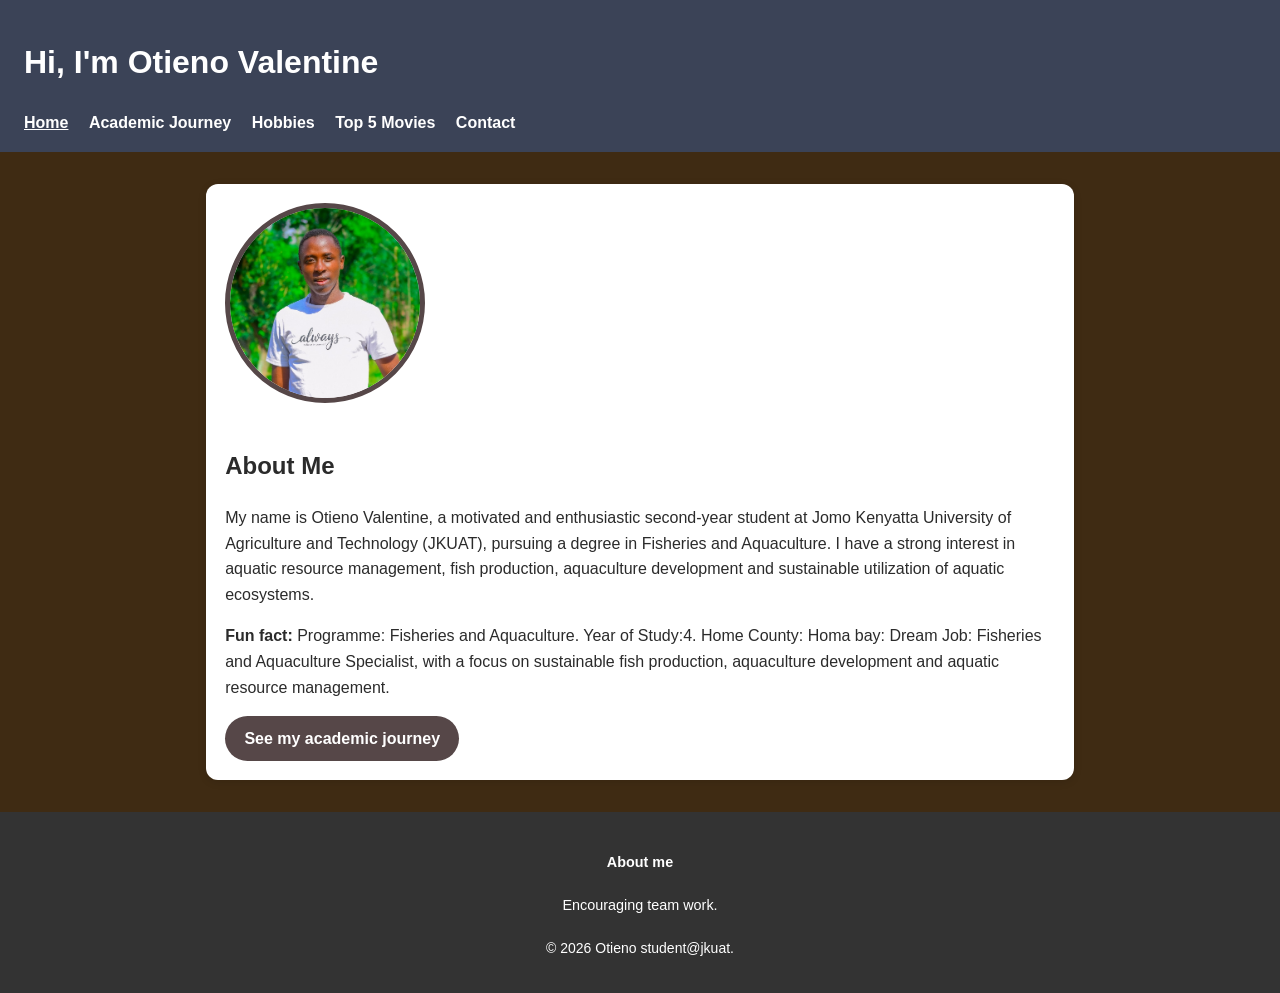
<file: index.html>
<!doctype html>
<html lang="en">
  <head>
    <meta charset="utf-8" />
    <meta name="viewport" content="width=device-width, initial-scale=1" />
    <title>Otieno | Portfolio</title>
    <link rel="stylesheet" href="style.css" />
  </head>
  <body>
    <header>
      <h1>Hi, I'm Otieno Valentine</h1>
      <nav>
        <a href="index.html" class="active">Home</a>
        <a href="academic.html">Academic Journey</a>
        <a href="hobbies.html">Hobbies</a>
        <a href="movies.html">Top 5 Movies</a>
        <a href="contact.html">Contact</a>
      </nav>
    </header>
    <main>
      <section class="card hero">
        <img
          src="images/my-photo.jpeg"
          alt="Photo of Your Name smiling"
          class="profile-pic"
        />
        <div>
          <h2>About Me</h2>
          <p>
            My name is Otieno Valentine, a motivated and enthusiastic
            second-year student at Jomo Kenyatta University of Agriculture and
            Technology (JKUAT), pursuing a degree in Fisheries and Aquaculture.
            I have a strong interest in aquatic resource management, fish
            production, aquaculture development and sustainable utilization of
            aquatic ecosystems.
          </p>
          <p>
            <strong>Fun fact:</strong> Programme: Fisheries and Aquaculture.
            Year of Study:4. Home County:
            Homa bay: Dream Job: Fisheries and Aquaculture Specialist,
            with a focus on sustainable fish production, aquaculture development
            and aquatic resource management.
          </p>
          <a class="btn" href="academic.html">See my academic journey</a>
        </div>
      </section>
    </main>
    <footer>
    <div class="footer-content">
        <h4>About me</h4>
        <p>Encouraging team work.</p>
    </div>
    <div class="footer-bottom">
        <p>&copy; 2026 Otieno student@jkuat.</p>
    </div>
</footer>
  </body>
</html>
</file>
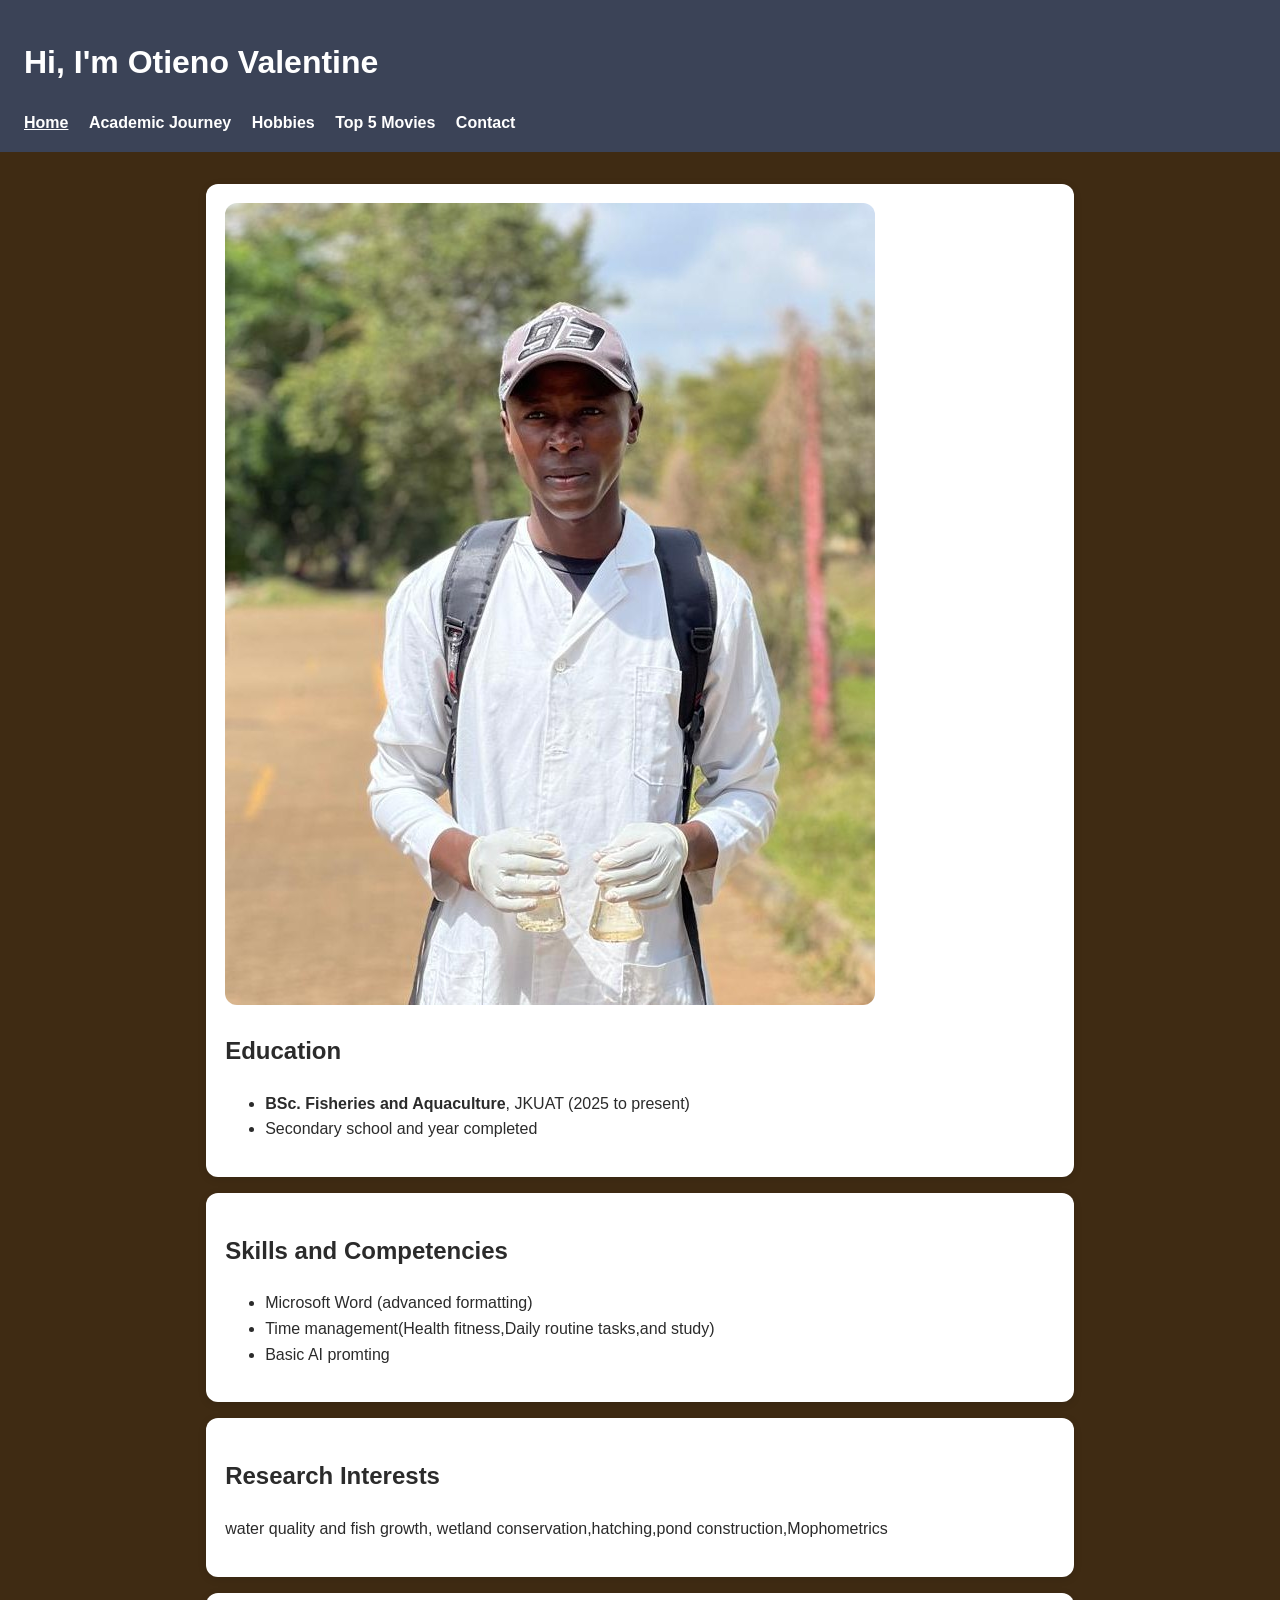
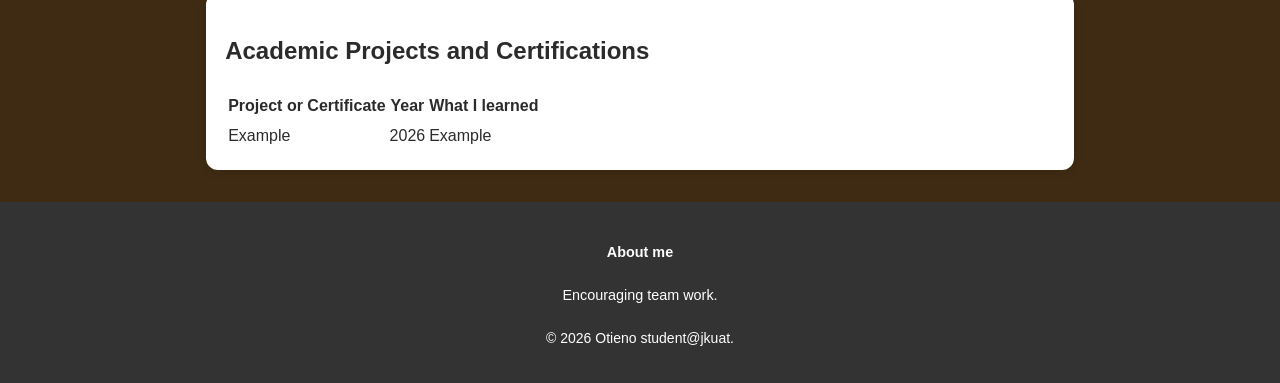
<file: academic.html>
<!doctype html>
<html lang="en">
  <head>
    <meta charset="UTF-8" />
    <meta name="viewport" content="width=device-width, initial-scale=1.0" />
    <link rel="stylesheet" href="style.css">
    <title>Document</title>
  </head>
  <body>
    <header>
      <h1>Hi, I'm Otieno Valentine</h1>
      <nav>
        <a href="index.html" class="active">Home</a>
        <a href="academic.html">Academic Journey</a>
        <a href="hobbies.html">Hobbies</a>
        <a href="movies.html">Top 5 Movies</a>
        <a href="contact.html">Contact</a>
      </nav>
    </header>
    <main>
      <section class="card">
        <img src="images/my-photo f.jpeg" alt="Me during a field visit at ..." />
        <h2>Education</h2>
        <ul>
          <li>
            <strong>BSc. Fisheries and Aquaculture</strong>, JKUAT (2025 to
            present)
          </li>
          <li>Secondary school and year completed</li>
        </ul>
      </section>
      <section class="card">
        <h2>Skills and Competencies</h2>
        <ul>
          <li>Microsoft Word (advanced formatting)</li>
          <li>Time management(Health fitness,Daily routine tasks,and study)</li>
          <li>Basic AI promting</li>
        </ul>
      </section>
      <section class="card">
        <h2>Research Interests</h2>
        <p>
         water quality and fish growth, wetland conservation,hatching,pond construction,Mophometrics
        </p>
      </section>
      <section class="card">
        <h2>Academic Projects and Certifications</h2>
        <table>
          <tr>
            <th>Project or Certificate</th>
            <th>Year</th>
            <th>What I learned</th>
          </tr>
          <tr>
            <td>Example</td>
            <td>2026</td>
            <td>Example</td>
          </tr>
        </table>
      </section>
    </main>
    <footer>
    <div class="footer-content">
        <h4>About me</h4>
        <p>Encouraging team work.</p>
    </div>
    <div class="footer-bottom">
        <p>&copy; 2026 Otieno student@jkuat.</p>
    </div>
</footer>
  </body>
</html>
</file>
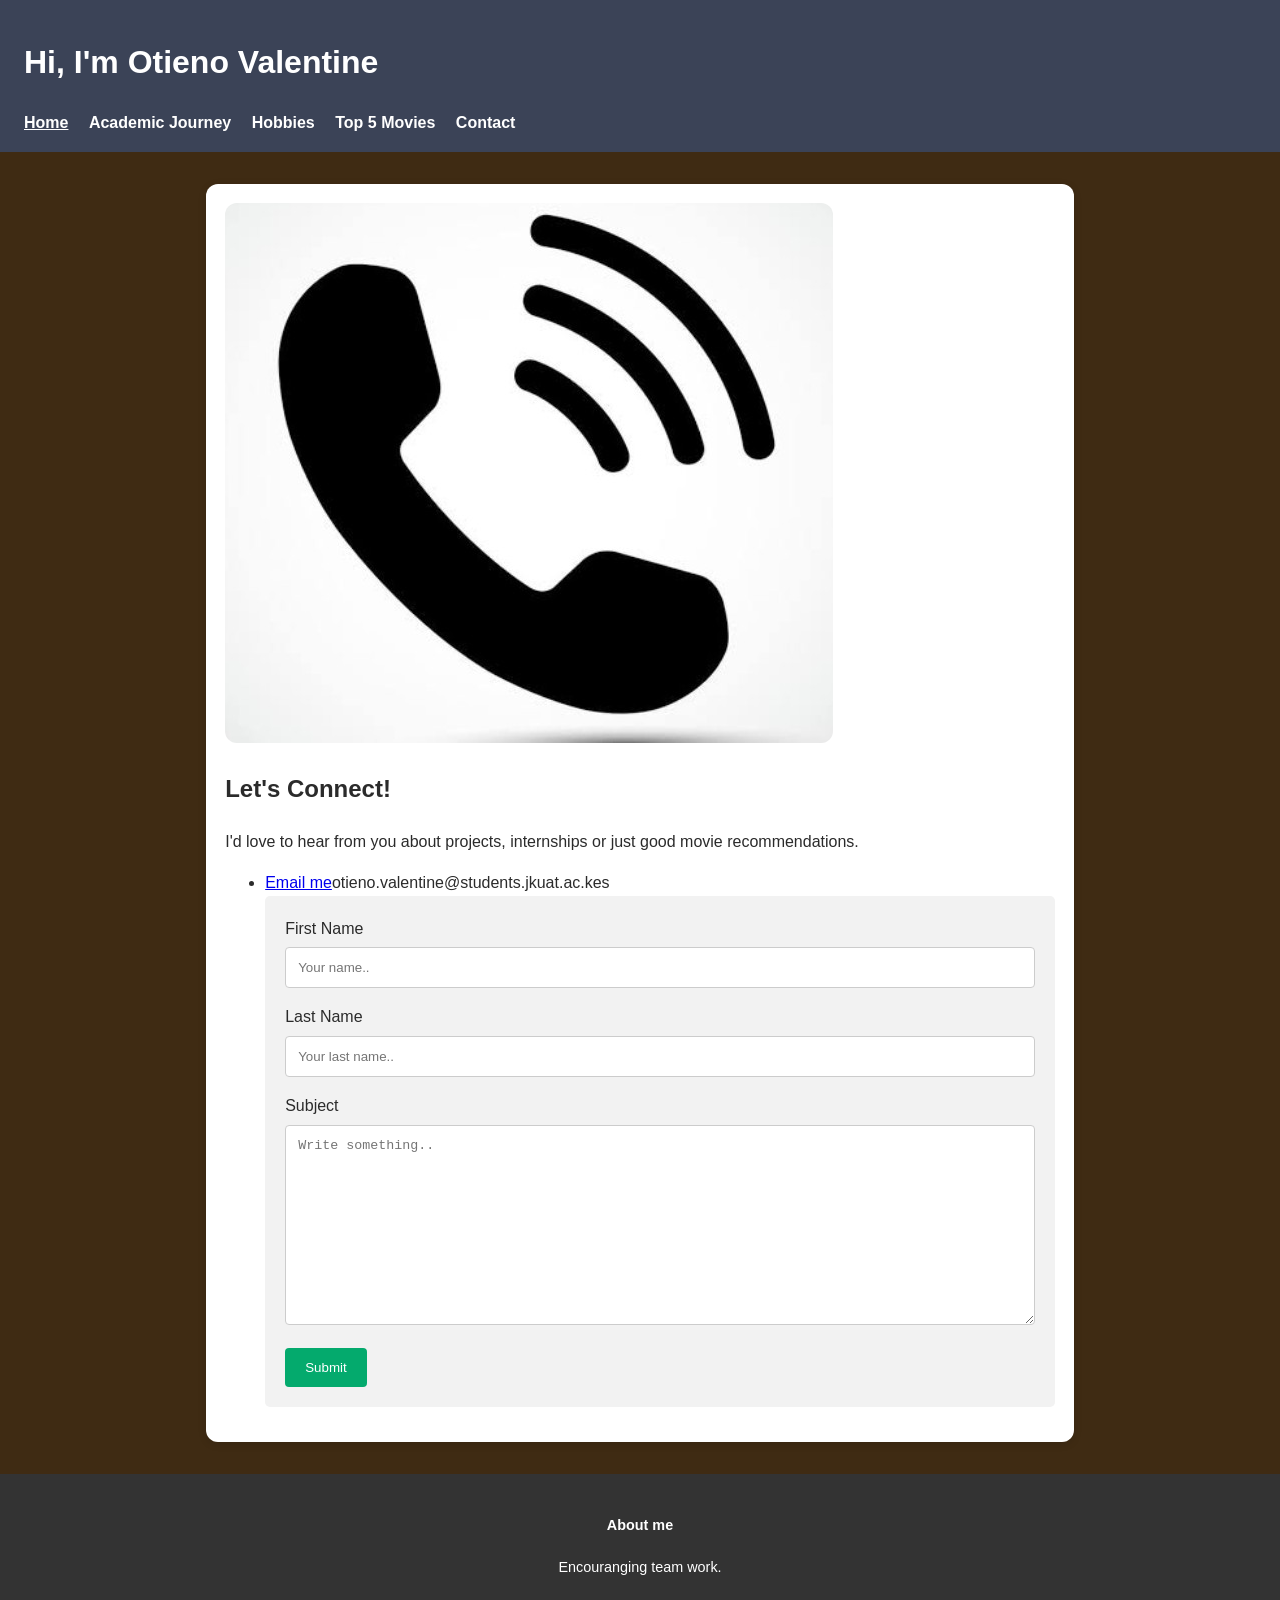
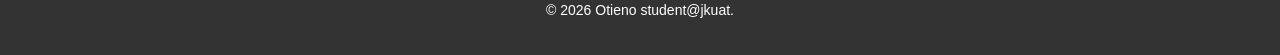
<file: contact.html>
<!doctype html>
<html lang="en">
  <head>
    <meta charset="UTF-8" />
    <meta name="viewport" content="width=device-width, initial-scale=1.0" />
    <link rel="stylesheet" href="style.css" />
    <title>Document</title>
  </head>
  <body>
    <header>
      <h1>Hi, I'm Otieno Valentine</h1>
      <nav>
        <a href="index.html" class="active">Home</a>
        <a href="academic.html">Academic Journey</a>
        <a href="hobbies.html">Hobbies</a>
        <a href="movies.html">Top 5 Movies</a>
        <a href="contact.html">Contact</a>
      </nav>
    </header>
    <main>
      <section class="card">
        <img
          src="images/contact.jpeg"
          alt="Me waving, with a welcoming smile"
        />
        <h2>Let's Connect!</h2>
        <p>
          I'd love to hear from you about projects, internships or just good
          movie recommendations.
        </p>
        <ul class="links">
          <li><a href="mailto:.">Email me</a>otieno.valentine@students.jkuat.ac.kes</li>
          

        <div class="container">
  <form action="/action_page.php">
    <label for="fname">First Name</label>
    <input type="text" id="fname" name="firstname" placeholder="Your name..">

    <label for="lname">Last Name</label>
    <input type="text" id="lname" name="lastname" placeholder="Your last name..">



    <label for="subject">Subject</label>
    <textarea id="subject" name="subject" placeholder="Write something.." style="height:200px"></textarea>

    <input type="submit" value="Submit">
  </form>
</div>
      </section>
    </main>
    <footer>
    <div class="footer-content">
        <h4>About me</h4>
        <p>Encouranging team work.</p>
    </div>
    <div class="footer-bottom">
        <p>&copy; 2026 Otieno student@jkuat.</p>
    </div>
</footer>
  </body>
</html>
</file>
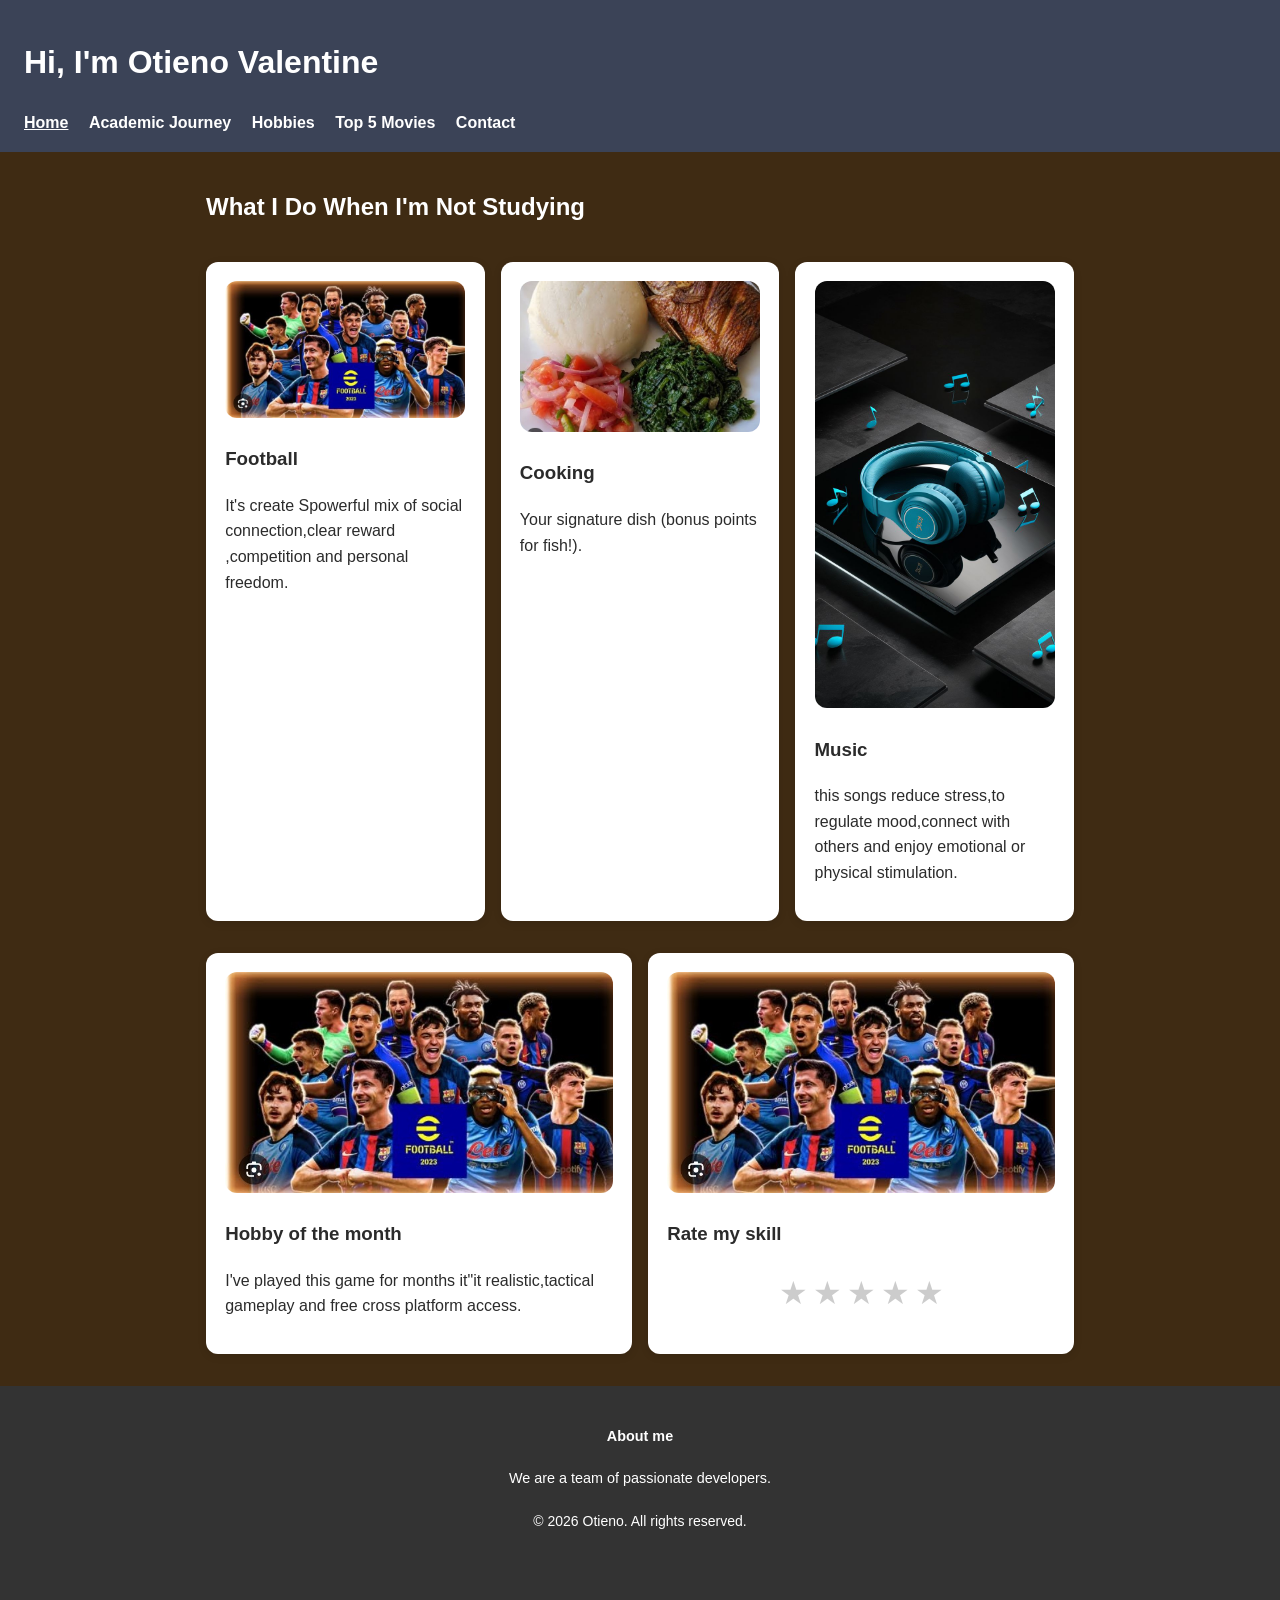
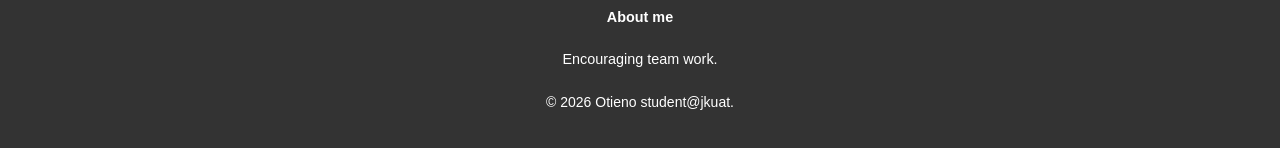
<file: hobbies.html>
<!doctype html>
<html lang="en">
  <head>
    <meta charset="UTF-8" />
    <meta name="viewport" content="width=device-width, initial-scale=1.0" />
    <link rel="stylesheet" href="style.css" />
    <title>Document</title>
  </head>
  <body>
    <header>
      <h1>Hi, I'm Otieno Valentine</h1>
      <nav>
        <a href="index.html" class="active">Home</a>
        <a href="academic.html">Academic Journey</a>
        <a href="hobbies.html">Hobbies</a>
        <a href="movies.html">Top 5 Movies</a>
        <a href="contact.html">Contact</a>
      </nav>
    </header>
    <main>
      <h2 class="hobieh2">What I Do When I'm Not Studying</h2>
      <div class="grid">
        <article class="card">
          <img src="images/hobby.jpeg" alt="Playing football with friends" />
          <h3>Football</h3>
          <p>It's create Spowerful mix of social connection,clear reward ,competition and personal freedom.</p>
        </article>
        <article class="card">
          <img src="images/hobby c.jpeg" alt="A plate of tilapia and ugali" />
          <h3>Cooking</h3>
          <p>Your signature dish (bonus points for fish!).</p>
        </article>
        <article class="card">
          <img src="images/hobby p.jpeg" alt="Headphones on a desk" />
          <h3>Music</h3>
          <p>this songs reduce stress,to regulate mood,connect with others and enjoy emotional or physical stimulation.</p>
        </article>
      </div>
      <div class="grid">
        <article class="card">
          <img src="images/hobby.jpeg" alt="Playing football with friends" />
          <h3>Hobby of the month</h3>
          <p>I've played this game for months it"it realistic,tactical gameplay and free cross platform access.</p>
        </article>
        <article class="card">
          <img src="images/hobby.jpeg" alt="A plate of tilapia and ugali" />
          <h3>Rate my skill</h3>
          <form>
            <div class="rating">
              <input type="radio" id="star5" name="rating" value="5" />
              <label for="star5">★</label>

              <input type="radio" id="star4" name="rating" value="4" />
              <label for="star4">★</label>

              <input type="radio" id="star3" name="rating" value="3" />
              <label for="star3">★</label>

              <input type="radio" id="star2" name="rating" value="2" />
              <label for="star2">★</label>

              <input type="radio" id="star1" name="rating" value="1" />
              <label for="star1">★</label>
            </div>
          </form>
        </article>
      </div>
    </main>
    <footer>
    <div class="footer-content">
        <h4>About me</h4>
        <p>We are a team of passionate developers.</p>
    </div>
    <div class="footer-bottom">
        <p>&copy; 2026 Otieno. All rights reserved.</p>
    </div>
</footer><footer>
    <div class="footer-content">
        <h4>About me</h4>
        <p>Encouraging team work.</p>
    </div>
    <div class="footer-bottom">
        <p>&copy; 2026 Otieno student@jkuat.</p>
    </div>
</footer>
  </body>
</html>
</file>
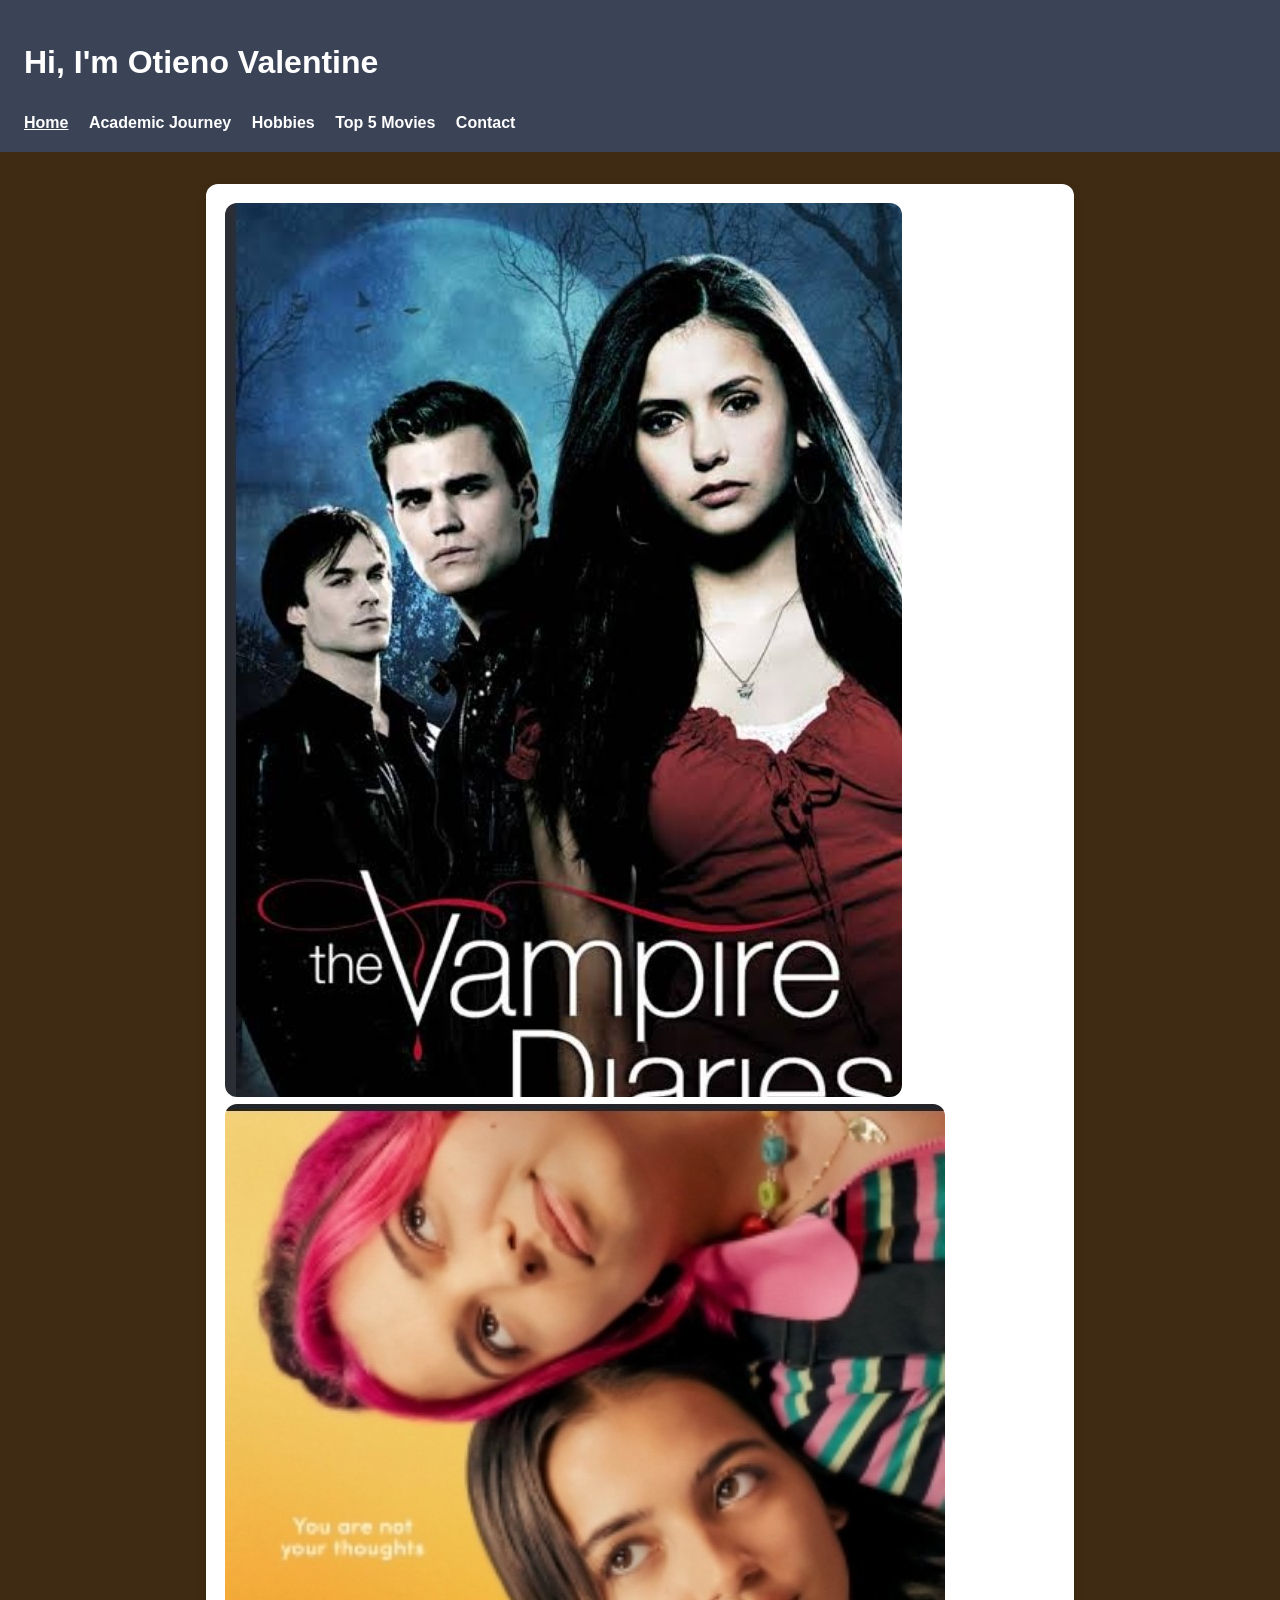
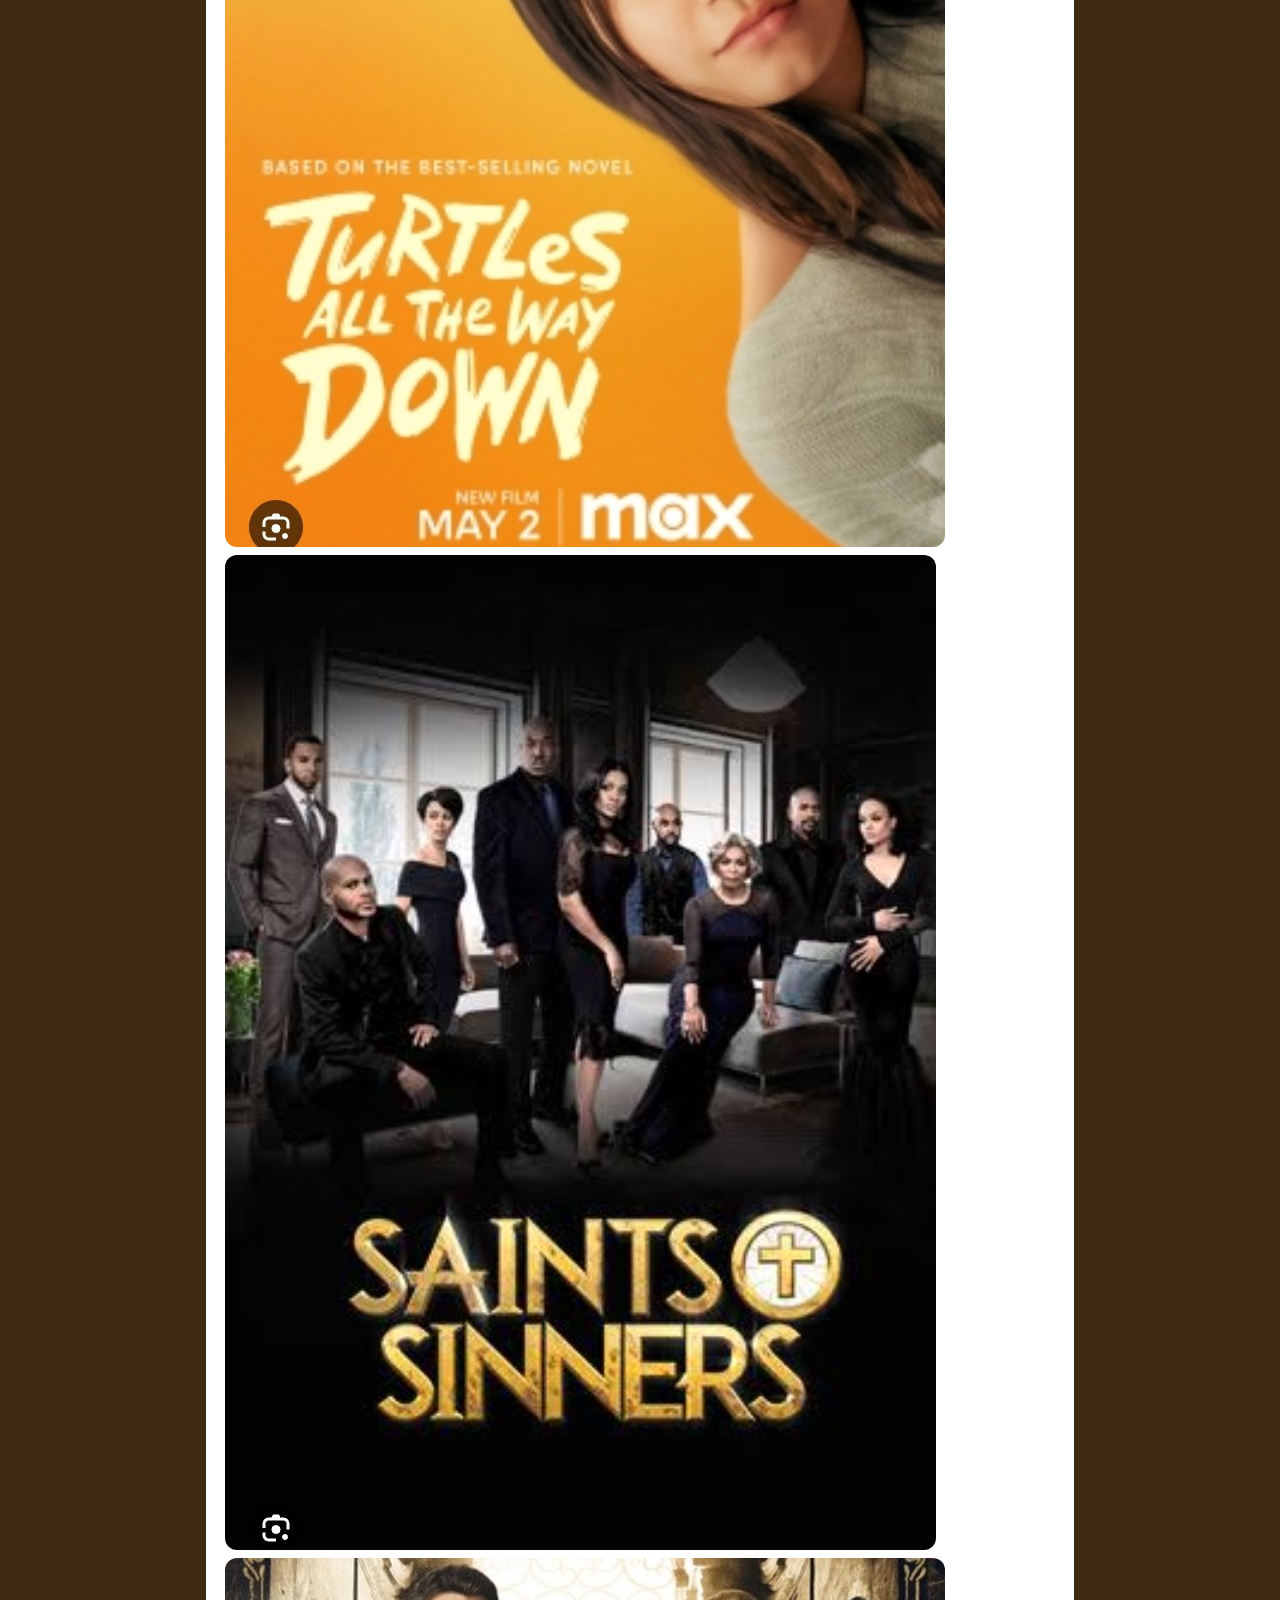
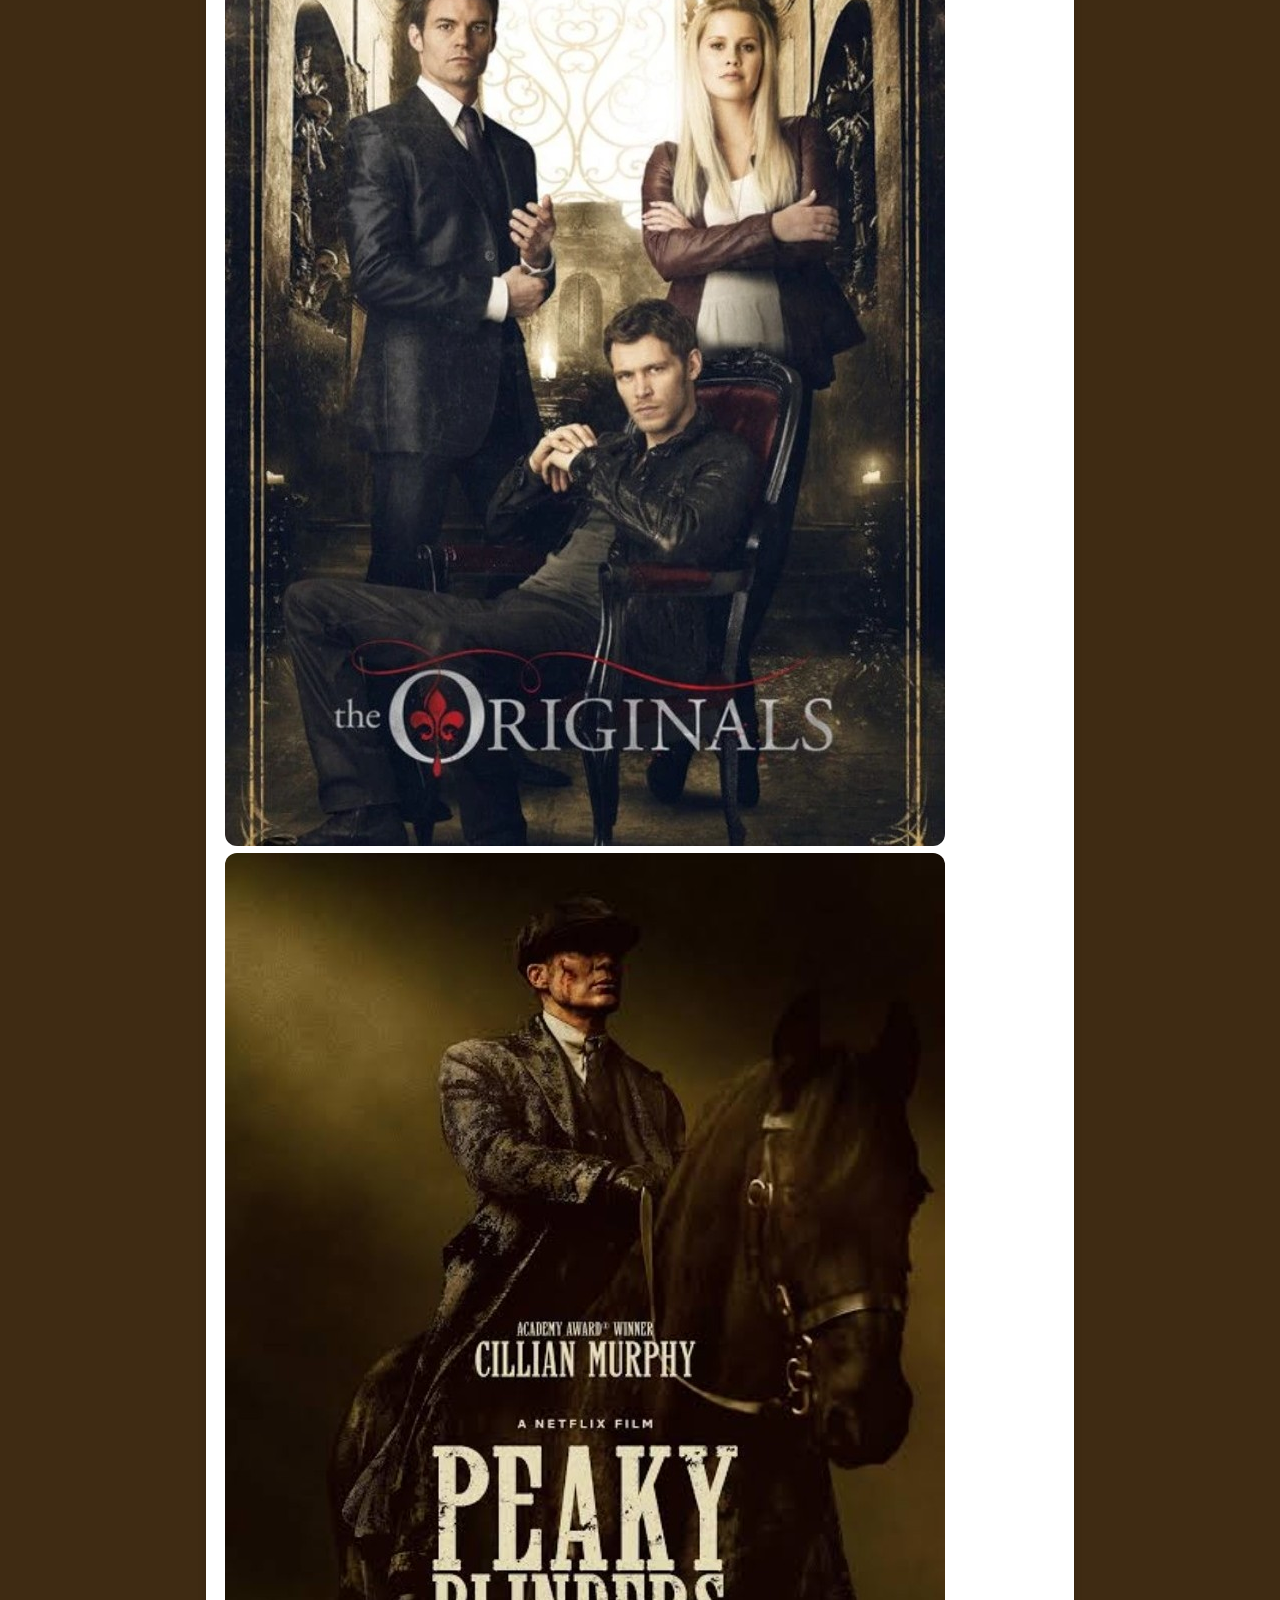
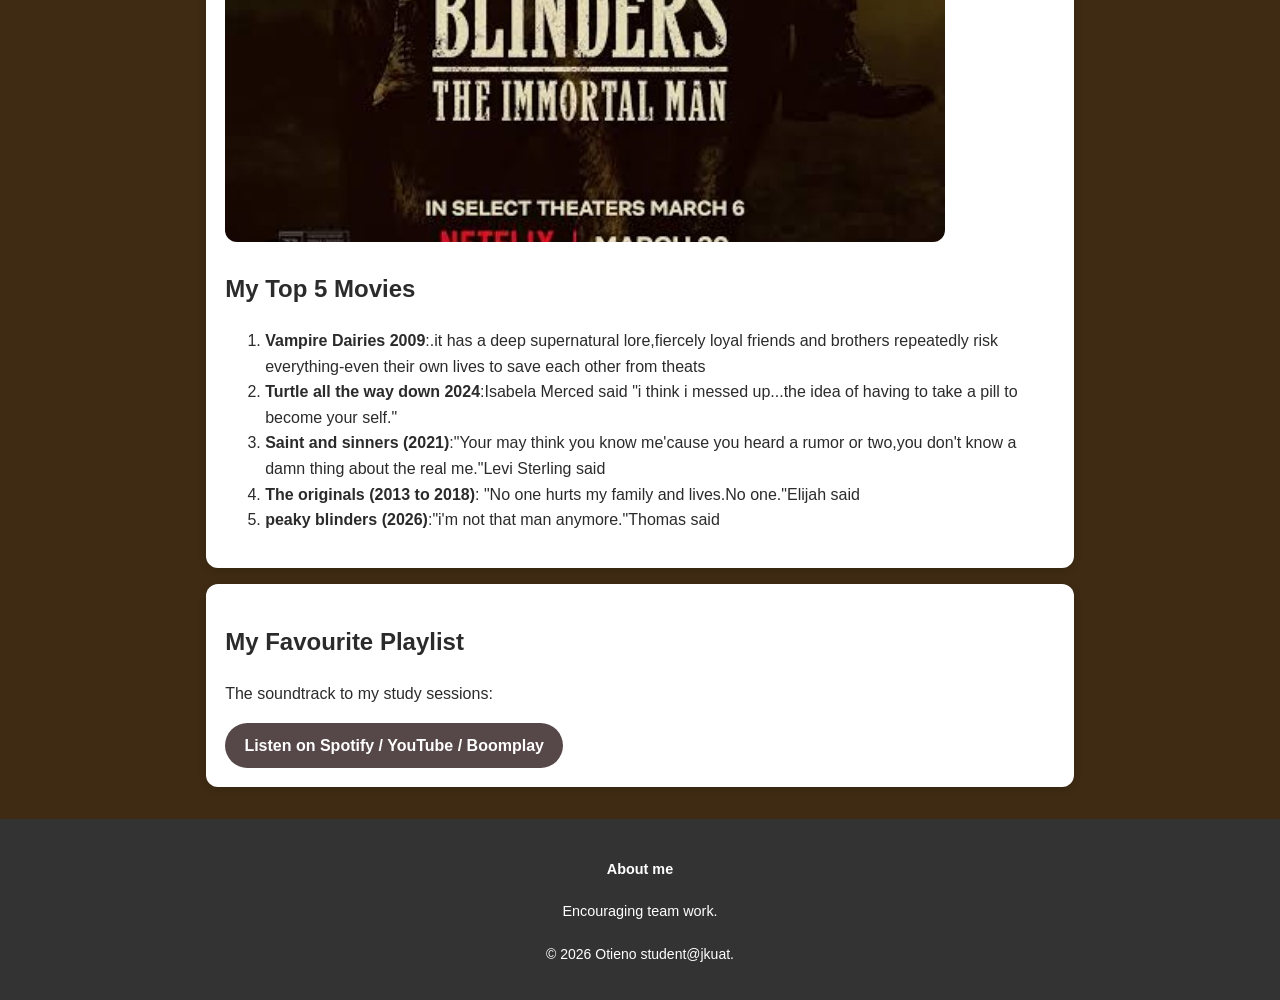
<file: movies.html>
<!doctype html>
<html lang="en">
  <head>
    <meta charset="UTF-8" />
    <meta name="viewport" content="width=device-width, initial-scale=1.0" />
    <link rel="stylesheet" href="style.css" />
    <title>Document</title>
  </head>
  <body>
    <header>
      <h1>Hi, I'm Otieno Valentine</h1> 
      <nav>
        <a href="index.html" class="active">Home</a>
        <a href="academic.html">Academic Journey</a>
        <a href="hobbies.html">Hobbies</a>
        <a href="movies.html">Top 5 Movies</a>
        <a href="contact.html">Contact</a>
      </nav>
    </header>
    <main>
      <section class="card">
      <img src="images/moviev.jpeg" alt=/>
  <img src="images/moviet.jpeg" alt=/>
  <img src="images/movies.jpeg" alt=/>
  <img src="images/movieo.jpeg" alt= />
   <img src="images/moviep.jpeg" alt=/>
        
        
        
        
        <h2>My Top 5 Movies</h2>
        <ol>
          <li>
            <strong>Vampire Dairies 2009</strong >:.it has a deep supernatural lore,fiercely loyal friends and brothers repeatedly risk everything-even their own lives to save each other from theats
          </li>
          <li><strong>Turtle all the way down 2024</strong>:Isabela Merced said "i think i messed up...the idea of having to take a pill to become your self." </li>
          <li><strong>Saint and sinners (2021)</strong>:"Your may think you know me'cause you heard a rumor or two,you don't know a damn thing about the real me."Levi Sterling said</li>
          <li><strong>The originals (2013 to 2018)</strong>: "No one hurts my family and lives.No one."Elijah said</li>
          <li><strong>peaky blinders (2026)</strong>:"i'm not that man anymore."Thomas said</li>
        </ol>
      </section>
      <section class="card">
        <h2>My Favourite Playlist</h2>
        <p>The soundtrack to my study sessions:</p>
        <a
          class="btn"
          href="https://open.spotify.com/artist/6IflU2YrY5Cyw7YoBICosV?si=k9Cava3BTVaAwJV2GrRaug&utm_source=copy-link"
          href="https://open.spotify.com/artist/3AaXIAk5OkIRmHnoEP4XmP?si=XSPz5Rh3QjKWGMHe8kBJDg&utm_source=native-share-menu"

          target="_blank"
          rel="noopener"
          >Listen on Spotify / YouTube / Boomplay</a
        >
      </section>
    </main>
    <footer>
    <div class="footer-content">
        <h4>About me</h4>
        <p>Encouraging team work.</p>
    </div>
    <div class="footer-bottom">
        <p>&copy; 2026 Otieno student@jkuat.</p>
    </div>
</footer>
  </body>
</html>
</file>
<file: style.css>
:root {
  --bg: #3f2b13;
  --ink: #2b2b2b;
  --brand: #564748;
  --brand2: #3b4357;
  --card: #ffffff;
}
* {
  box-sizing: border-box;
}
body {
  margin: 0;
  font-family: "Segoe UI", Arial, sans-serif;
  background: var(--bg);
  color: var(--ink);
  line-height: 1.6;
}
header {
  background: var(--brand2);
  color: #fff;
  padding: 1rem 1.5rem;
}
nav a {
  color: #fff;
  margin-right: 1rem;
  text-decoration: none;
  font-weight: 700;
}
nav a:hover,
nav a.active {
  text-decoration: underline;
}
main {
  max-width: 900px;
  margin: auto;
  padding: 1rem;
}
img {
  max-width: 100%;
  height: auto;
  border-radius: 12px;
  background-size: contain;
  background-position: center center;
  background-repeat: no-repeat;
}
.card {
  background: var(--card);
  padding: 1.2rem;
  border-radius: 12px;
  box-shadow: 0 2px 8px rgba(0, 0, 0, 0.12);
  margin: 1rem 0;
}
.hero {
  display: flex;
  gap: 1.5rem;
  align-items: center;
  flex-wrap: wrap;
}
.profile-pic {
  width: 200px;
  height: 200px;
  object-fit: cover;
  border-radius: 50%;
  border: 5px solid var(--brand);
}
.grid {
  display: grid;
  grid-template-columns: repeat(auto-fit, minmax(220px, 1fr));
  gap: 1rem;
}
.card:hover {
  transform: translateY(-4px);
  transition: 0.2s;
}
footer {
  text-align: center;
  padding: 1.5rem;
  font-size: 0.9rem;
}
.btn {
  display: inline-block;
  background: var(--brand);
  color: #fff;
  padding: 0.6rem 1.2rem;
  border-radius: 999px;
  text-decoration: none;
  font-weight: 700;
}
.hobieh2 {
    color: white;
}
  .rating {
    display: flex;
    flex-direction: row-reverse;
    justify-content: center;
    gap: 5px;
  }

  .rating input {
    display: none;
  }

  .rating label {
    font-size: 2rem;
    color: #ccc;
    cursor: pointer;
    transition: transform 0.2s ease, color 0.2s ease;
  }

  .rating label:hover,
  .rating label:hover ~ label {
    color: gold;
    transform: scale(1.2);
  }

  .rating input:checked ~ label {
    color: gold;
  }

  input[type=text], select, textarea {
  width: 100%;
  padding: 12px;
  border: 1px solid #ccc;
  border-radius: 4px;
  box-sizing: border-box;
  margin-top: 6px;
  margin-bottom: 16px;
  resize: vertical;
}

input[type=submit] {
  background-color: #04AA6D;
  color: white;
  padding: 12px 20px;
  border: none;
  border-radius: 4px;
  cursor: pointer;
}

input[type=submit]:hover {
  background-color: #45a049;
}

.container {
  border-radius: 5px;
  background-color: #f2f2f2;
  padding: 20px;
}
footer {
    background-color: #333;
    color: white;
    padding: 20px;
    text-align: center;
}
.footer-content {
    margin-bottom: 20px;
}
.socials {
    list-style: none;
    padding: 0;
}
.socials li {
    display: inline;
    margin: 0 10px;
}
.footer-bottom {
    font-size: 14px;
}
@media (max-width: 600px) {
    .footer-content {
        text-align: left;
    }
}
</file>
